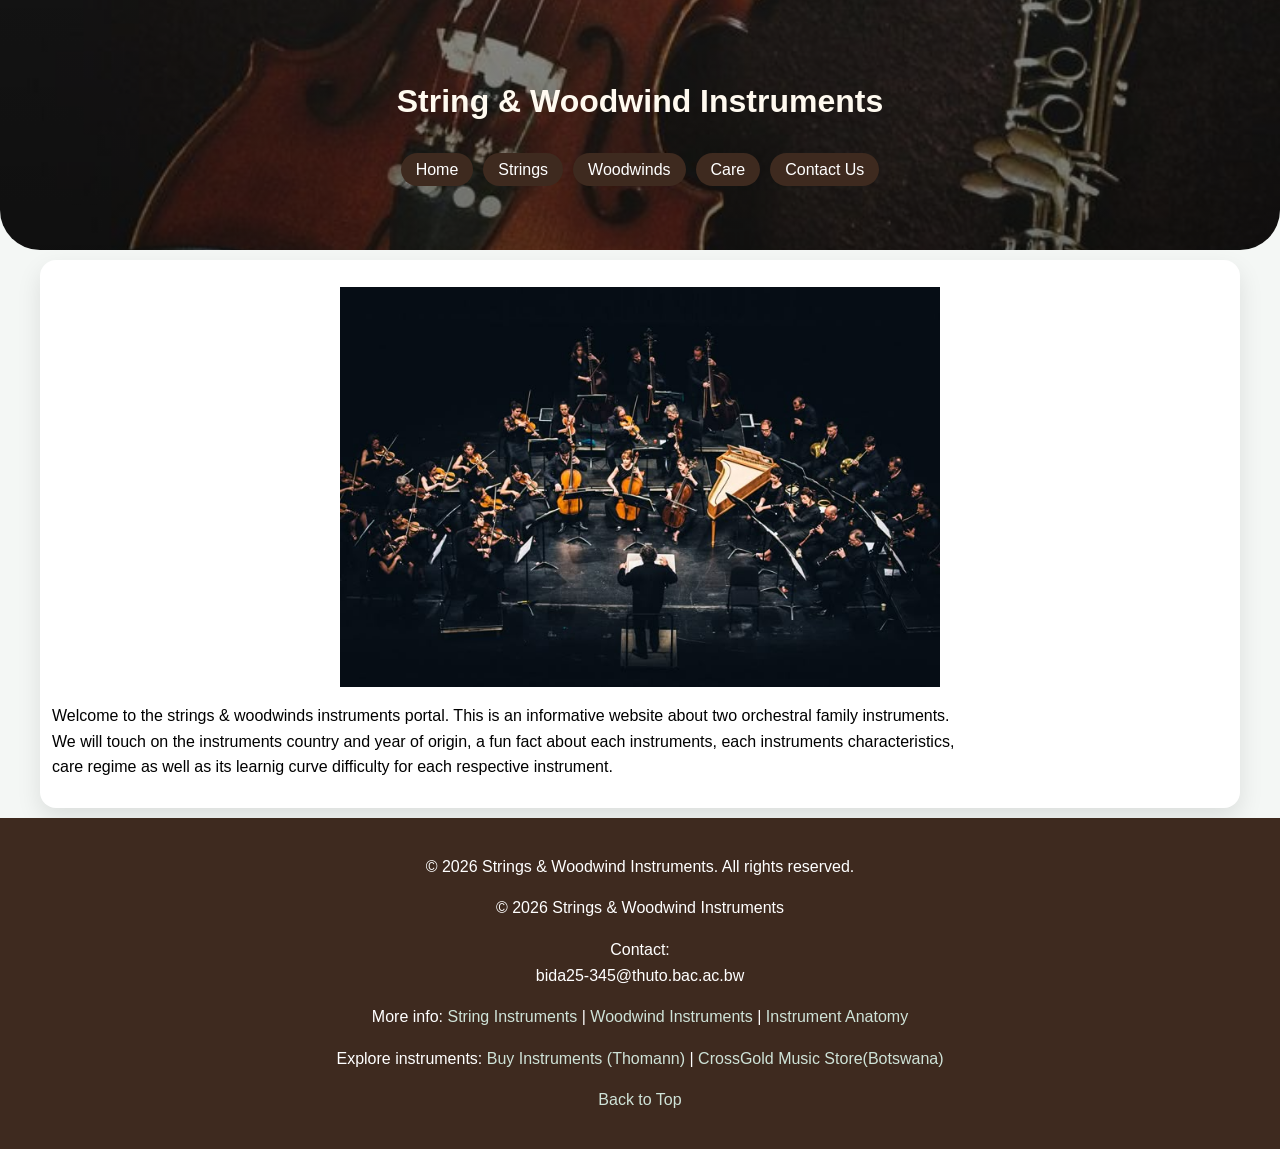
<file: index.html>
<!DOCTYPE html>
<html lang="en">
<head>
    <meta charset="UTF-8">
    <meta name="viewport" content="width=device-width, initial-scale=1.0">
    <title>Strings & Woodwind Instruments Portal</title>
    <link rel="stylesheet" href="style.css">
</head>
<body id="top">
    <header>
        <div id="logo">
        <h1>String & Woodwind Instruments</h1>
        </div>
       <div class="menu-toggle" onclick="toggleMenu()">&#9776;</div>
        <div id="sitenav">
            <ul>
                <li><a href="index.html">Home</a></li>
                <li><a href="strings.html">Strings</a></li>
                <li><a href="woodwinds.html">Woodwinds</a></li>
                <li><a href="care.html">Care</a></li>
                <li><a href="contactus.html">Contact Us</a></li>
            </ul>
        </div>
    </header>
    <div id="maincontainer">
        <img src="images/orchestra.jpg" alt="orchestra"> 
        <p>Welcome to the strings & woodwinds instruments portal. This is an informative website about two orchestral family instruments.<br>
        We will touch on the instruments country and year of origin, a fun fact about each instruments, each instruments characteristics,<br>
        care regime as well as its learnig curve difficulty for each respective instrument.</p>
    
    </div>
    <footer>
        <p>&copy; 2026 Strings & Woodwind Instruments. All rights reserved.</p>
        <p> &copy; <span id="year"></span> Strings & Woodwind Instruments</p>
        <p>
            Contact:<br>
            bida25-345@thuto.bac.ac.bw<br>
        </p>
        <p>
            More info:
            <a href="http://en.wikipedia.org/wiki/String_instrument" target="_blank">
                String Instruments
             </a>&#124;
            <a href="http://en.wikipedia.org/wiki/Woodwind_instrument" target="_blank">
                Woodwind Instruments
            </a>&#124;
            <a href="https://en.wikipedia.org/wiki/Musical_instrument#Construction_and_components" target="_blank">
                Instrument Anatomy
            </a>
        </p>

        <p>
            Explore instruments:
            <a href="https://www.thomann.de" target="_blank">
                Buy Instruments (Thomann)
            </a>&#124;
            <a href="https://shop.crossgoldmusic.com/" target="_blank">
                CrossGold Music Store(Botswana)
            </a>
        </p>

        <p>
            <a href="#top">Back to Top </a>
        </p>
        <script>
            let currentYear = new Date().getFullYear();document.getElementById("year").textContent = currentYear;
        </script>
    </footer>
    <script>
        function toggleMenu() {
            document.getElementById("sitenav").classList.toggle("active");
        }
    </script>
</body>
</html>
</file>
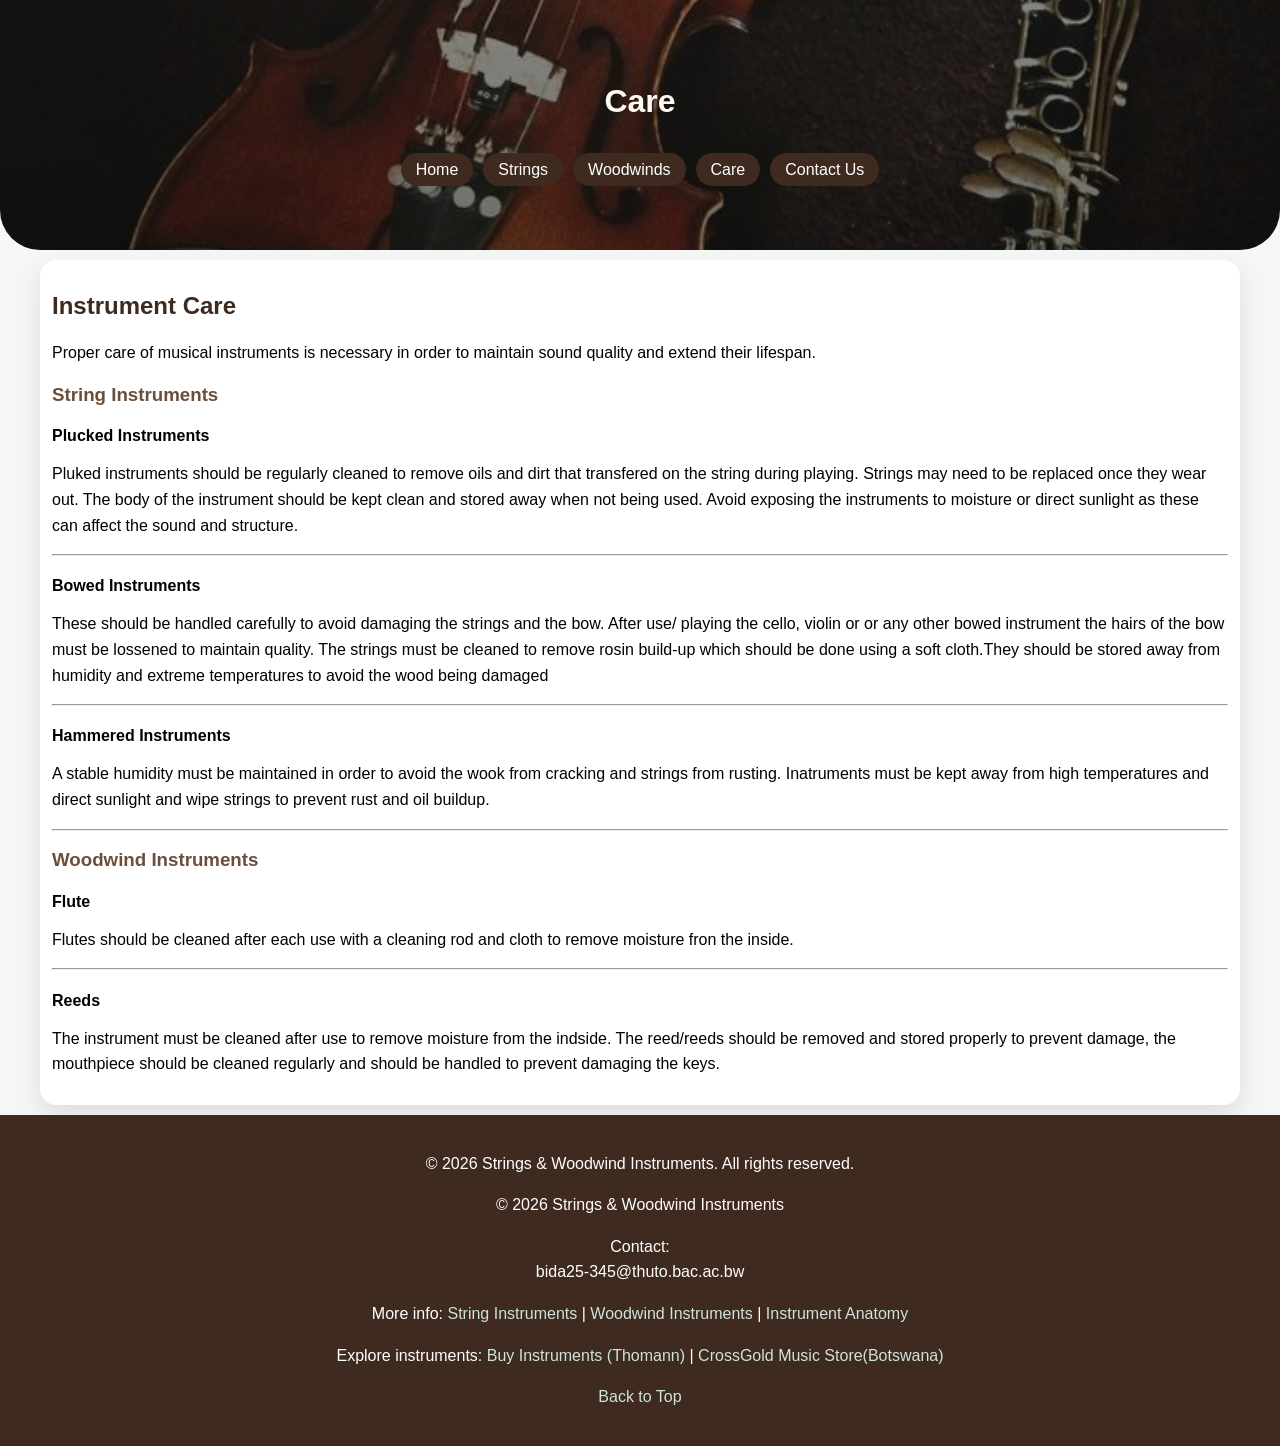
<file: care.html>
<!DOCTYPE html>
<html lang="en">
<head>
    <meta charset="UTF-8">
    <meta name="viewport" content="width=device-width, initial-scale=1.0">
    <title>Strings & Woodwind Instruments Portal</title>
     <link rel="stylesheet" href="style.css">
</head>
<body id="top">
    <header class="banner">
        <div id="logo">
        <h1>Care</h1>
        </div>
        <div class="menu-toggle" onclick="toggleMenu()">&#9776;</div>
        <div id="sitenav">
            <ul>
                <li><a href="index.html">Home</a></li>
                <li><a href="strings.html">Strings</a></li>
                <li><a href="woodwinds.html">Woodwinds</a></li>
                <li><a href="care.html">Care</a></li>
                <li><a href="contactus.html">Contact Us</a></li>
            </ul>
        </div>
    </header>
    <div id="maincontainer"> 
     <h2>Instrument Care</h2>
     <p>Proper care of musical instruments is necessary in order to maintain sound quality and extend their lifespan.
     </p> 
     <!--STRING INSTRUMENTS-->  
     <h3>String Instruments</h3>

     <h4>Plucked Instruments</h4>
     <p>Pluked instruments should be regularly cleaned to remove oils and dirt that transfered on the string during
        playing. Strings may need to be replaced once they wear out. The body of the instrument should be kept clean 
        and stored away when not being used. Avoid exposing the instruments to moisture or direct sunlight as these can 
        affect the sound and structure.</p>

        <hr>

        <h4>Bowed Instruments</h4>
        <p>These should be handled carefully to avoid damaging the strings and the bow. After use/ playing the cello, violin or 
            or any other bowed instrument the hairs of the bow must be lossened to maintain quality. The strings must be cleaned 
            to remove rosin build-up which should be done using a soft cloth.They should be stored away from humidity and extreme 
            temperatures to avoid the wood being damaged</p>
        <hr>

        <h4>Hammered Instruments</h4>
        <p>A stable humidity must be maintained in order to avoid the wook from cracking and strings from rusting. Inatruments must be
            kept away from high temperatures and direct sunlight and wipe strings to prevent rust and oil buildup.
        </p>

        <hr>

        <!--WOODWIND INSTRUMENTS-->
        <h3>Woodwind Instruments</h3>

        <h4>Flute</h4>
        <p>Flutes should be cleaned after each use with a cleaning rod and cloth to remove moisture fron the inside.</p>

        <hr>

        <h4>Reeds</h4>
        <p>The instrument must be cleaned after use to remove moisture from the indside. The reed/reeds should be removed and stored
            properly to prevent damage, the mouthpiece should be cleaned regularly and should be handled to prevent damaging the keys. 
        </p>
    </div>
    <footer>
        <p>&copy; 2026 Strings & Woodwind Instruments. All rights reserved.</p>
        <p> &copy; <span id="year"></span> Strings & Woodwind Instruments</p>
        <p>
            Contact:<br>
            bida25-345@thuto.bac.ac.bw<br>
        </p>
        <p>
            More info:
            <a href="http://en.wikipedia.org/wiki/String_instrument" target="_blank">
                String Instruments
             </a>&#124;
            <a href="http://en.wikipedia.org/wiki/Woodwind_instrument" target="_blank">
                Woodwind Instruments
            </a>&#124;
            <a href="https://en.wikipedia.org/wiki/Musical_instrument#Construction_and_components" target="_blank">
                Instrument Anatomy
            </a>
        </p>

        <p>
            Explore instruments:
            <a href="https://www.thomann.de" target="_blank">
                Buy Instruments (Thomann)
            </a>&#124;
            <a href="https://shop.crossgoldmusic.com/" target="_blank">
                CrossGold Music Store(Botswana)
            </a>
        </p>
        
        <p>
            <a href="#top">Back to Top </a>
        </p>
        <script>
            let currentYear = new Date().getFullYear();document.getElementById("year").textContent = currentYear;
        </script>
    </footer>
    <script>
        function toggleMenu() {
            document.getElementById("sitenav").classList.toggle("active");
        }
    </script>
</body>
</html>
</file>
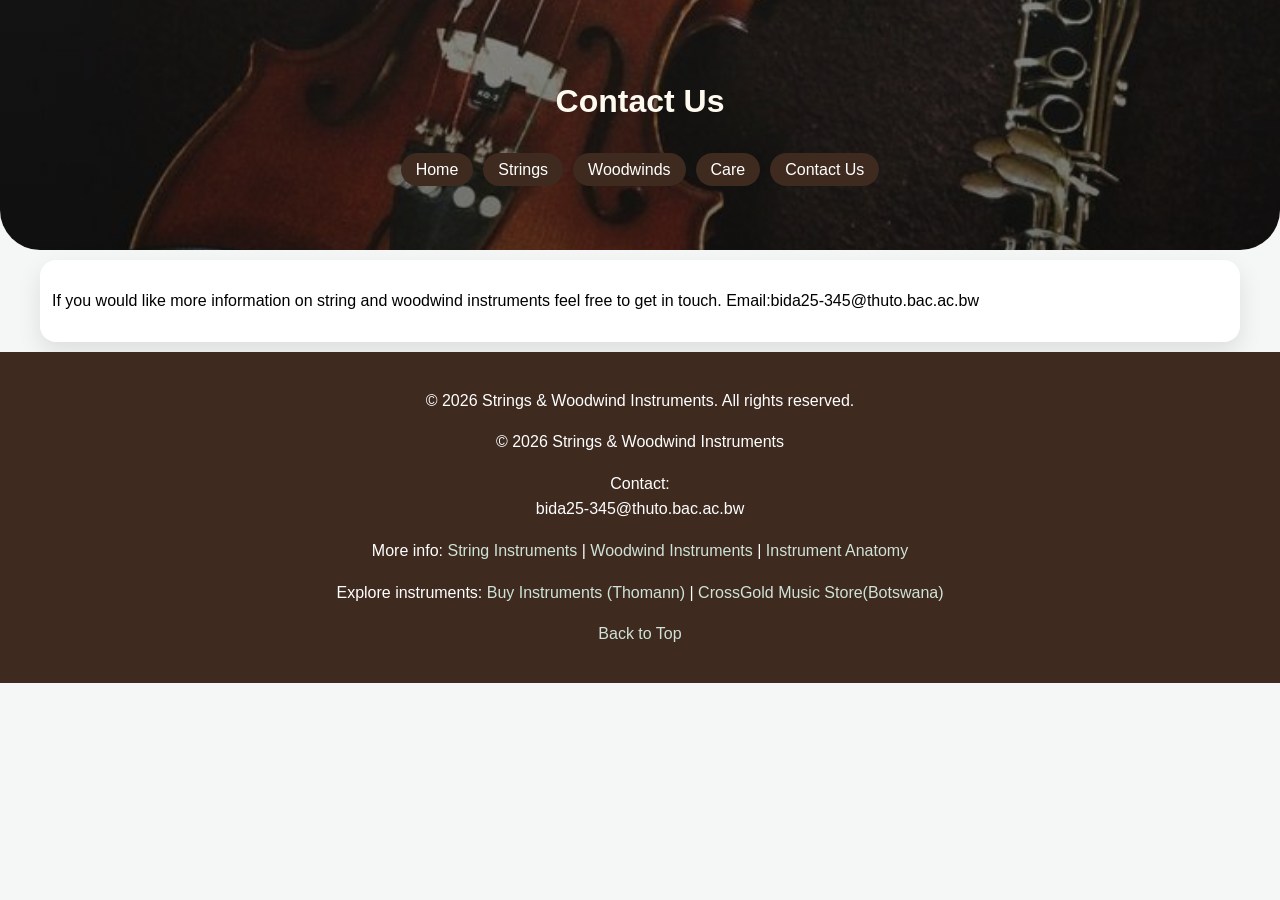
<file: contactus.html>
<!DOCTYPE html>
<html lang="en">
<head>
    <meta charset="UTF-8">
    <meta name="viewport" content="width=device-width, initial-scale=1.0">
    <title>Strings & Woodwind Instruments Portal</title>
     <link rel="stylesheet" href="style.css">
</head>
<body id="top">
    <header class="banner">
        <div id="logo">
        <h1>Contact Us</h1></div>
        <div class="menu-toggle" onclick="toggleMenu()">&#9776;</div>
        <div id="sitenav">
            <ul>
                <li><a href="index.html">Home</a></li>
                <li><a href="strings.html">Strings</a></li>
                <li><a href="woodwinds.html">Woodwinds</a></li>
                <li><a href="care.html">Care</a></li>
                <li><a href="contactus.html">Contact Us</a></li>
            </ul>
        </div>
    </header>
    <div id="maincontainer">
        <p>If you would like more information on string and woodwind instruments feel free to get in touch.
            Email:bida25-345@thuto.bac.ac.bw
        </p>
    </div>
    <footer>
        <p>&copy; 2026 Strings & Woodwind Instruments. All rights reserved.</p>
        <p> &copy; <span id="year"></span> Strings & Woodwind Instruments</p>
        <p>
            Contact:<br>
            bida25-345@thuto.bac.ac.bw<br>
        </p>
        <p>
            More info:
            <a href="http://en.wikipedia.org/wiki/String_instrument" target="_blank">
                String Instruments
             </a>&#124;
            <a href="http://en.wikipedia.org/wiki/Woodwind_instrument" target="_blank">
                Woodwind Instruments
            </a>&#124;
            <a href="https://en.wikipedia.org/wiki/Musical_instrument#Construction_and_components" target="_blank">
                Instrument Anatomy
            </a>
        </p>

        <p>
            Explore instruments:
            <a href="https://www.thomann.de" target="_blank">
                Buy Instruments (Thomann)
            </a>&#124;
            <a href="https://shop.crossgoldmusic.com/" target="_blank">
                CrossGold Music Store(Botswana)
            </a>
        </p>

        <p>
            <a href="#top">Back to Top </a>
        </p>
        <script>
            let currentYear = new Date().getFullYear();document.getElementById("year").textContent = currentYear;
        </script>
    </footer>
    <script>
        function toggleMenu() {
            document.getElementById("sitenav").classList.toggle("active");
        }
    </script>
</body>
</html>
</file>
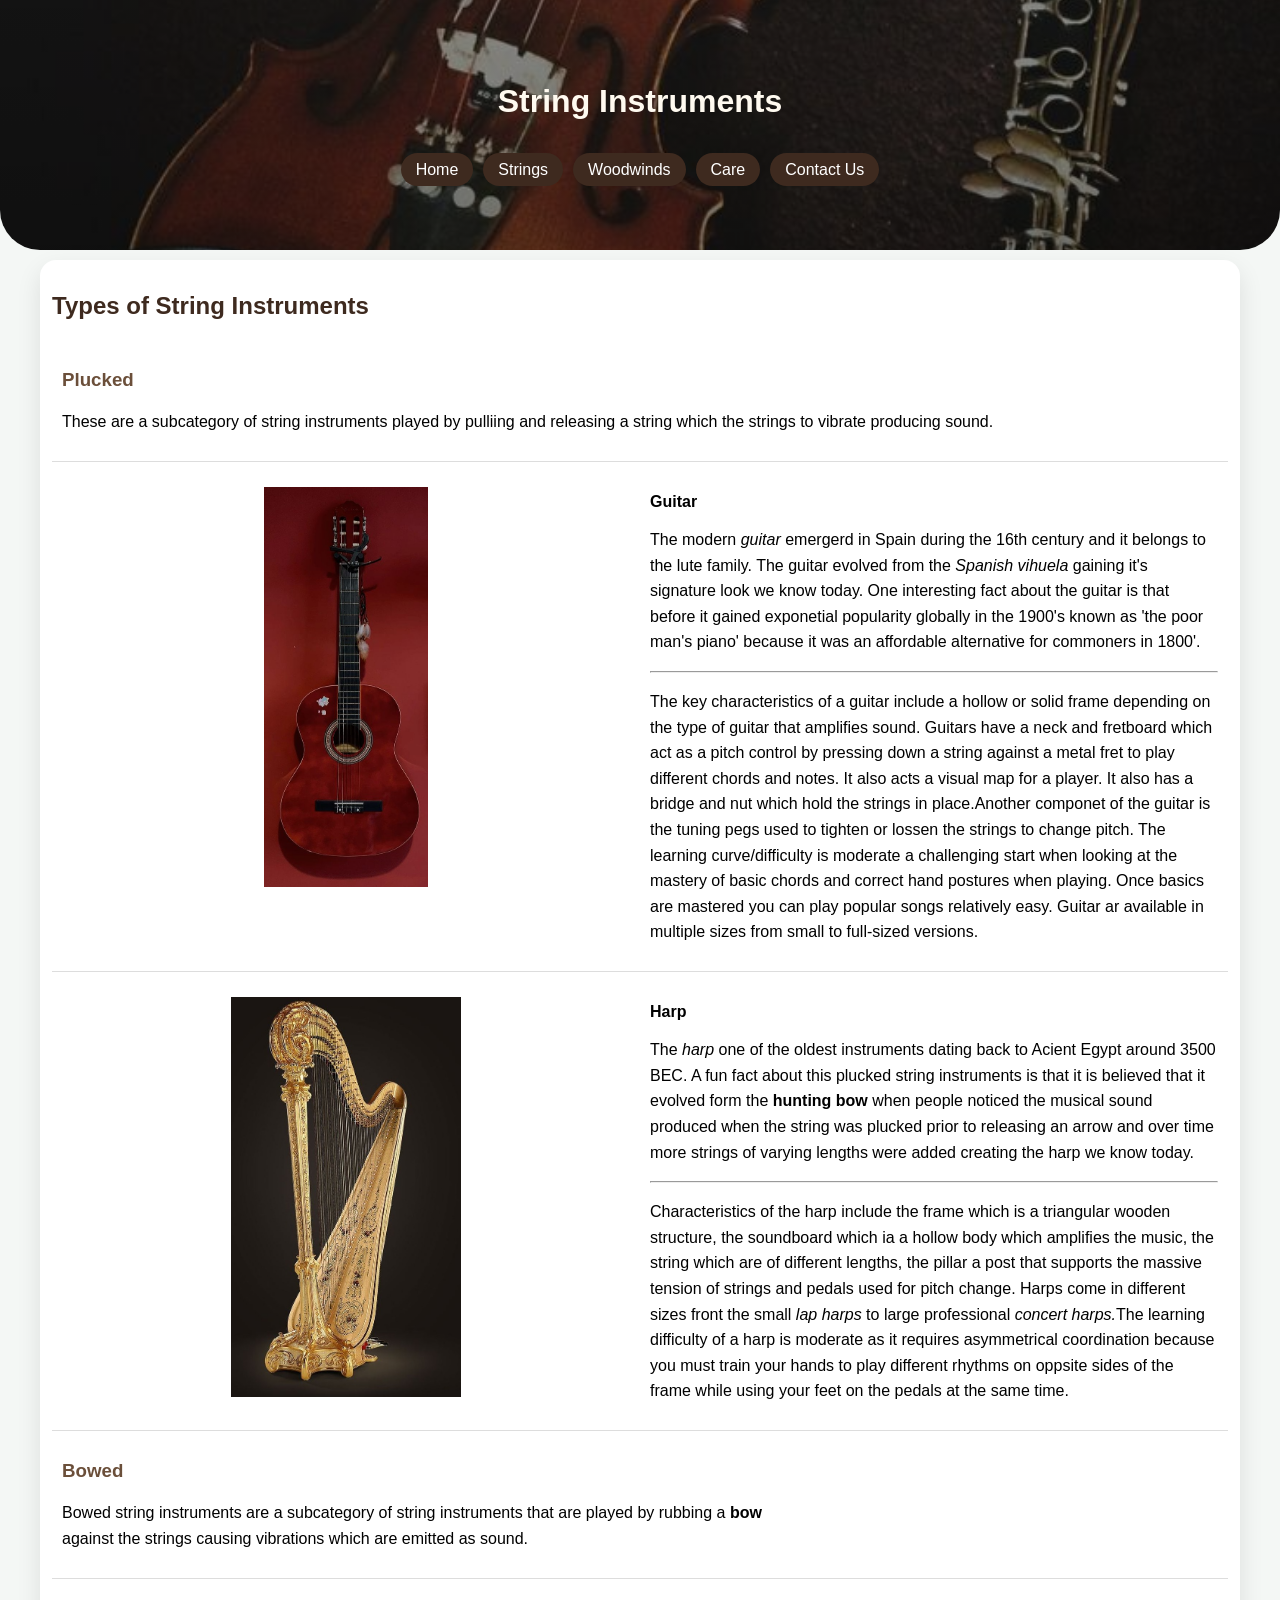
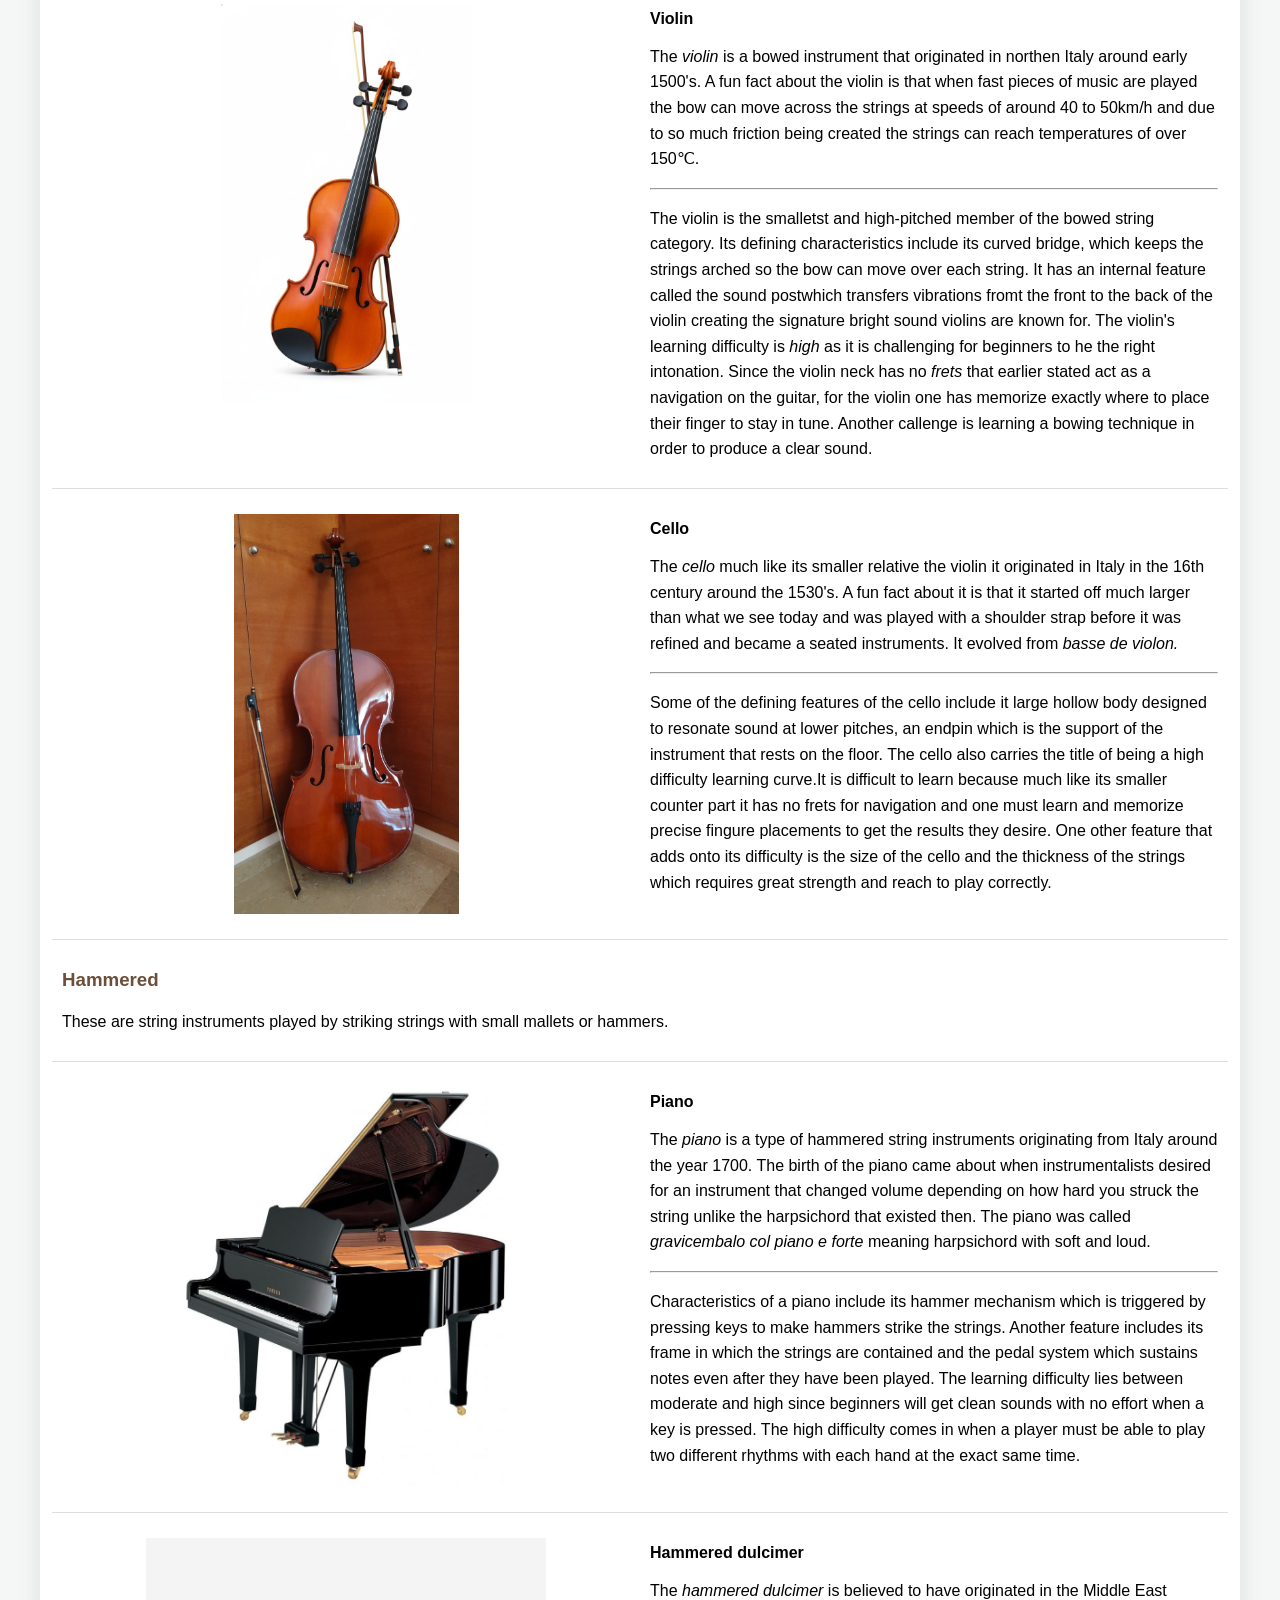
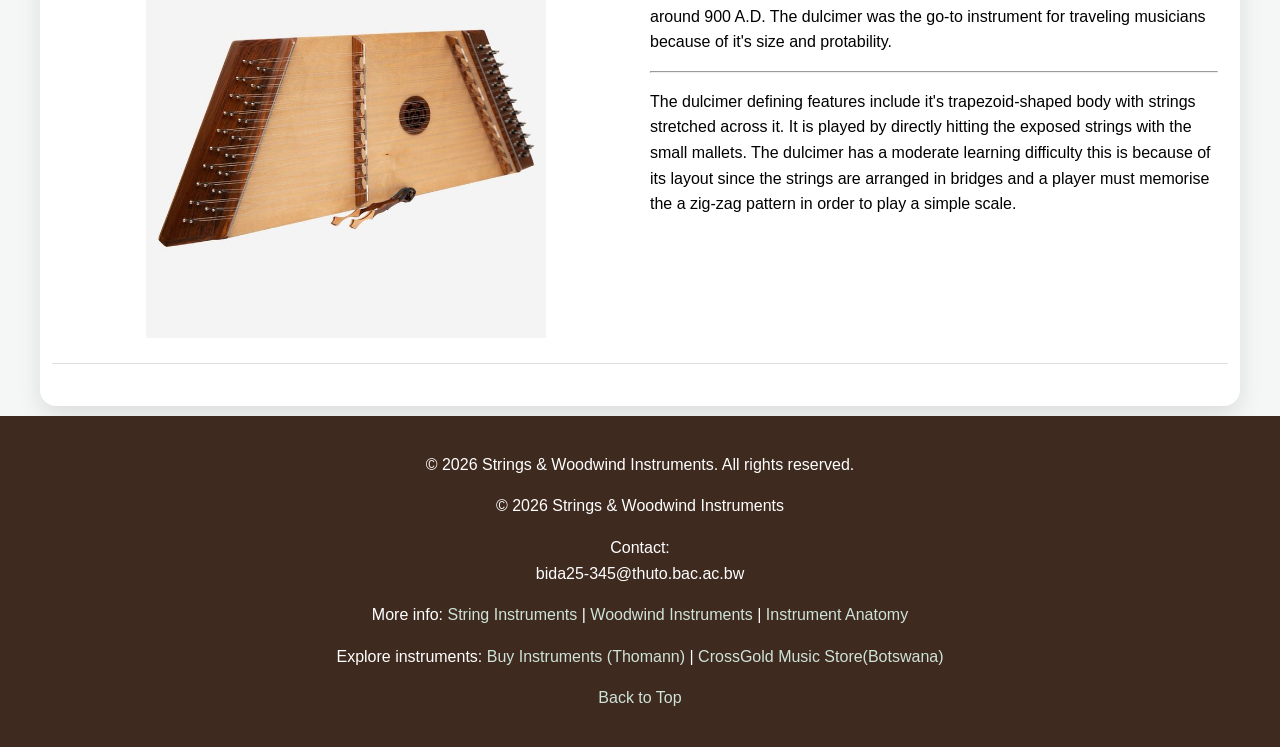
<file: strings.html>
<!DOCTYPE html>
<html lang="en">
<head>
    <meta charset="UTF-8">
    <meta name="viewport" content="width=device-width, initial-scale=1.0">
    <title>Strings & Woodwind Instruments Portal</title>
    <link rel="stylesheet" href="style.css">
</head>
<body id="top">
    <header>
        <div id="logo"><h1>String Instruments</h1></div>
       <div class="menu-toggle" onclick="toggleMenu()">&#9776;</div>
        <div id="sitenav">
            <ul>
                <li><a href="index.html">Home</a></li>
                <li><a href="strings.html">Strings</a></li>
                <li><a href="woodwinds.html">Woodwinds</a></li>
                <li><a href="care.html">Care</a></li>
                <li><a href="contactus.html">Contact Us</a></li>
            </ul>
        </div>
    </header>
    <div id="maincontainer">
        <h2>Types of String Instruments</h2>
        <table>
            <!--PLUCKED-->
            <tr>
                <td colspan="2"><h3>Plucked</h3>
                
                <p class="category-text">These are a subcategory of string instruments played by pulliing and releasing a string which the strings
                    to vibrate producing sound.</p>
                </td>
            </tr>
            <tr>
                <td class="img-cell"><img src="images/guitar.jpg" alt="guitar"</td>
                <td class="text-cell">
                <h4><strong>Guitar</strong></h4>
                <p>The modern <em>guitar</em> emergerd in Spain during the 16th century and it belongs to the lute family.
                    The guitar evolved from the <em>Spanish vihuela</em> gaining it's signature look we know today. One 
                    interesting fact about the guitar is that before it gained exponetial popularity globally in the 
                    1900's known as 'the poor man's piano' because it was an affordable alternative for commoners in 
                    1800'.</p>
                  <hr>
                    <p>The key characteristics of a guitar include a hollow or solid frame depending on the type of guitar
                    that amplifies sound. Guitars have a neck and fretboard which act as a pitch control by pressing
                    down a string against a metal fret to play different chords and notes. It also acts a visual map for
                    a player. It also has a bridge and nut which hold the strings in place.Another componet of the guitar 
                    is the tuning pegs used to tighten or lossen the strings to change pitch. The learning curve/difficulty is moderate
                    a challenging start when looking at the mastery of basic chords and correct hand postures when playing. Once 
                    basics are mastered you can play popular songs relatively easy. Guitar ar available in multiple sizes from small
                    to full-sized versions.</p></td>
            </tr>
            <tr>
                <td class="img-cell"><img src="images/harp.jpg" alt="harp"></td>
                <td class="text-cell">
                 <h4><strong>Harp</strong></h4>
                <p>The <em>harp</em> one of the oldest instruments dating back to Acient Egypt around 3500 BEC.
                    A fun fact about this plucked string instruments is that it is believed that it evolved form
                    the <strong>hunting bow</strong> when people noticed the musical sound produced when the string 
                    was plucked prior to releasing an arrow and over time more strings of varying lengths were added
                    creating the harp we know today.</p>
                <hr>
                    <p>Characteristics of the harp include the frame which is a triangular wooden structure, the soundboard
                    which ia a hollow body which amplifies the music, the string which are of different lengths, the pillar
                    a post that supports the massive tension of strings and pedals used for pitch change. Harps come in 
                    different sizes front the small <em>lap harps</em> to large professional <em>concert harps.</em>The learning
                    difficulty of a harp is moderate as it requires asymmetrical coordination because you must train your hands
                    to play different rhythms on oppsite sides of the frame while using your feet on the pedals at the same time.</p> </td>
            </tr>
            
            <!--BOWED-->
            <tr>
                <td colspan="2"><h3>Bowed</h3>
                
                <p class="category-text">Bowed string instruments are a subcategory of string instruments that are played by rubbing a <strong>bow</strong> <br>
                    against the strings causing vibrations which are emitted as sound. </p>
                </td>
            </tr>

            <tr>
                <td class="img-cell"><img src="images/violin.jpg" alt="violin"></td>
                <td class="text-cell">
                 <h4><strong>Violin</strong></h4>
                <p>The <em>violin</em> is a bowed instrument that originated in northen Italy around early 1500's. A fun fact about the violin is that
                    when fast pieces of music are played the bow can move across the strings at speeds of around 40 to 50km/h and due to so much friction
                   being created the strings can reach temperatures of over 150℃. </p>
                <hr>
                <p>The violin is the smalletst and high-pitched member of the bowed string category. Its defining characteristics include its curved bridge,
                    which keeps the strings arched so the bow can move over each string. It has an internal feature called the sound postwhich transfers vibrations
                    fromt the front to the back of the violin creating the signature bright sound violins are known for. The violin's learning difficulty is <em>high</em>
                     as it is challenging for beginners to he the right intonation. Since the violin neck has no <em>frets</em> that earlier stated act as a navigation
                      on the guitar, for the violin one has memorize exactly where to place their finger to stay in tune. Another callenge is learning a bowing technique 
                      in order to produce a clear sound.</p></td>
            </tr>

            <tr>
                <td class="img-cell"><img src="images/cello.jpg" alt="cello"></td>
                <td class="text-cell">
                 <h4><strong>Cello</strong></h4>
                <p>The <em>cello</em> much like its smaller relative the violin it originated in Italy in the 16th century around the 1530's. A fun fact about it is that it 
                    started off much larger than what we see today and was played with a shoulder strap before it was refined and became a seated instruments. It evolved from <em>basse de violon.</em></p>
                <hr>
                <p>Some of the defining features of the cello include it large hollow body designed to resonate sound at lower pitches, an endpin which is the support of the instrument that rests on the floor.
                     The cello also carries the title of being a high difficulty learning curve.It is difficult to learn because much like its smaller counter part it has no frets for navigation and one must learn
                      and memorize precise fingure placements to get the results they desire. One other feature that adds onto its difficulty is the size of the cello and the thickness of the strings which requires
                       great strength and reach to play correctly.</p>    
            </td>
            </tr>

            <!--HAMMERED-->
            <tr>
                <td colspan="2"><h3>Hammered</h3>
                
                <p class="category-text">These are string instruments played by striking strings with small mallets or hammers.</p>
                </td>
            </tr>
          
            <tr>
                <td class="img-cell"><img src="images/piano.jpg" alt="piano"></td>
                <td class="text-cell">
                 <h4><strong>Piano</strong></h4>
                <p> The <em>piano</em> is a type of hammered string instruments originating from Italy around the year 1700. The birth of the piano came about
                    when instrumentalists desired for an instrument that changed volume depending on how hard you struck the string unlike the harpsichord that existed then.
                    The piano was called <em>gravicembalo col piano e forte</em> meaning harpsichord with soft and loud.</p>
                <hr>
                <p>Characteristics of a piano include its hammer mechanism which is triggered by pressing keys to make hammers strike the strings.
                     Another feature includes its frame in which the strings are contained and the pedal system which sustains notes even after they have been played. The learning difficulty lies
                    between moderate and high since beginners will get clean sounds with no effort when a key is pressed. The high difficulty comes in when a player
                    must be able to play two different rhythms with each hand at the exact same time.</p>
            </td>
            </tr>
            
            <tr>
                <td class="img-cell"><img src="images/hammered dulcimer.jpg" alt="hammered dulcimer"></td>
                <td class="text-cell">
                 <h4><strong>Hammered dulcimer</strong></h4>
                <p>The <em>hammered dulcimer</em> is believed to have originated in the Middle East around 900 A.D. The dulcimer was the go-to instrument for traveling musicians
                    because of it's size and protability.</p>
                <hr>
                <p>The dulcimer defining features include it's trapezoid-shaped body with strings stretched across it. It is played by directly hitting the exposed strings with
                    the small mallets. The dulcimer has a moderate learning difficulty this is because of its layout since the strings are arranged in bridges and a player must memorise the 
                    a zig-zag pattern in order to play a simple scale. </p>
            </td>
            </tr>
        </table>
        </div>
    <footer>
        <p>&copy; 2026 Strings & Woodwind Instruments. All rights reserved.</p>
        <p> &copy; <span id="year"></span> Strings & Woodwind Instruments</p>
        <p>
            Contact:<br>
            bida25-345@thuto.bac.ac.bw<br>
        </p>

        <p>
            More info:
            <a href="http://en.wikipedia.org/wiki/String_instrument" target="_blank">
                String Instruments
             </a>&#124;
            <a href="http://en.wikipedia.org/wiki/Woodwind_instrument" target="_blank">
                Woodwind Instruments
            </a>&#124;
            <a href="https://en.wikipedia.org/wiki/Musical_instrument#Construction_and_components" target="_blank">
                Instrument Anatomy
            </a>
        </p>

        <p>
            Explore instruments:
            <a href="https://www.thomann.de" target="_blank">
                Buy Instruments (Thomann)
            </a>&#124;
            <a href="https://shop.crossgoldmusic.com/" target="_blank">
                CrossGold Music Store(Botswana)
            </a>
        </p>

        <p>
            <a href="#top">Back to Top </a>
        </p>
        <script>
            let currentYear = new Date().getFullYear();document.getElementById("year").textContent = currentYear;
        </script>
        </footer>
        <script>
        function toggleMenu() {
            document.getElementById("sitenav").classList.toggle("active");
        }
    </script>
</body>
</html>
</file>
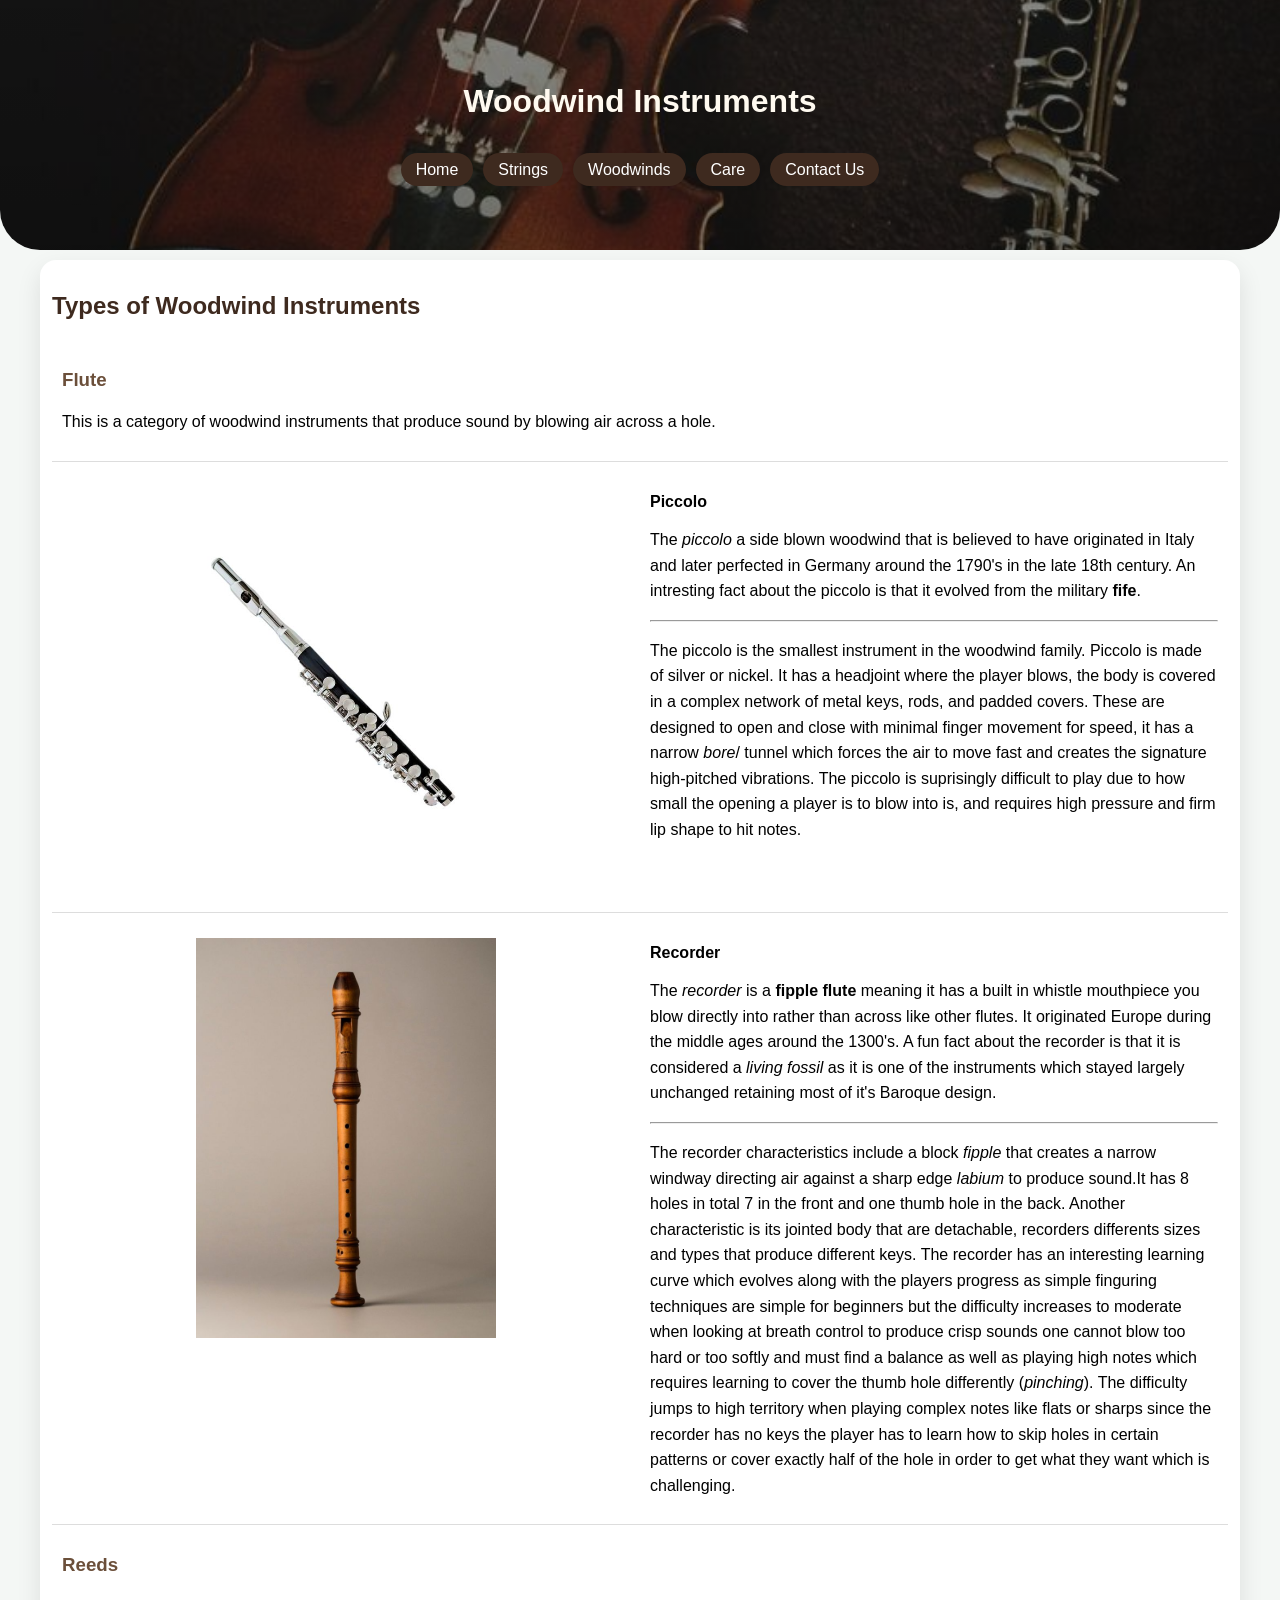
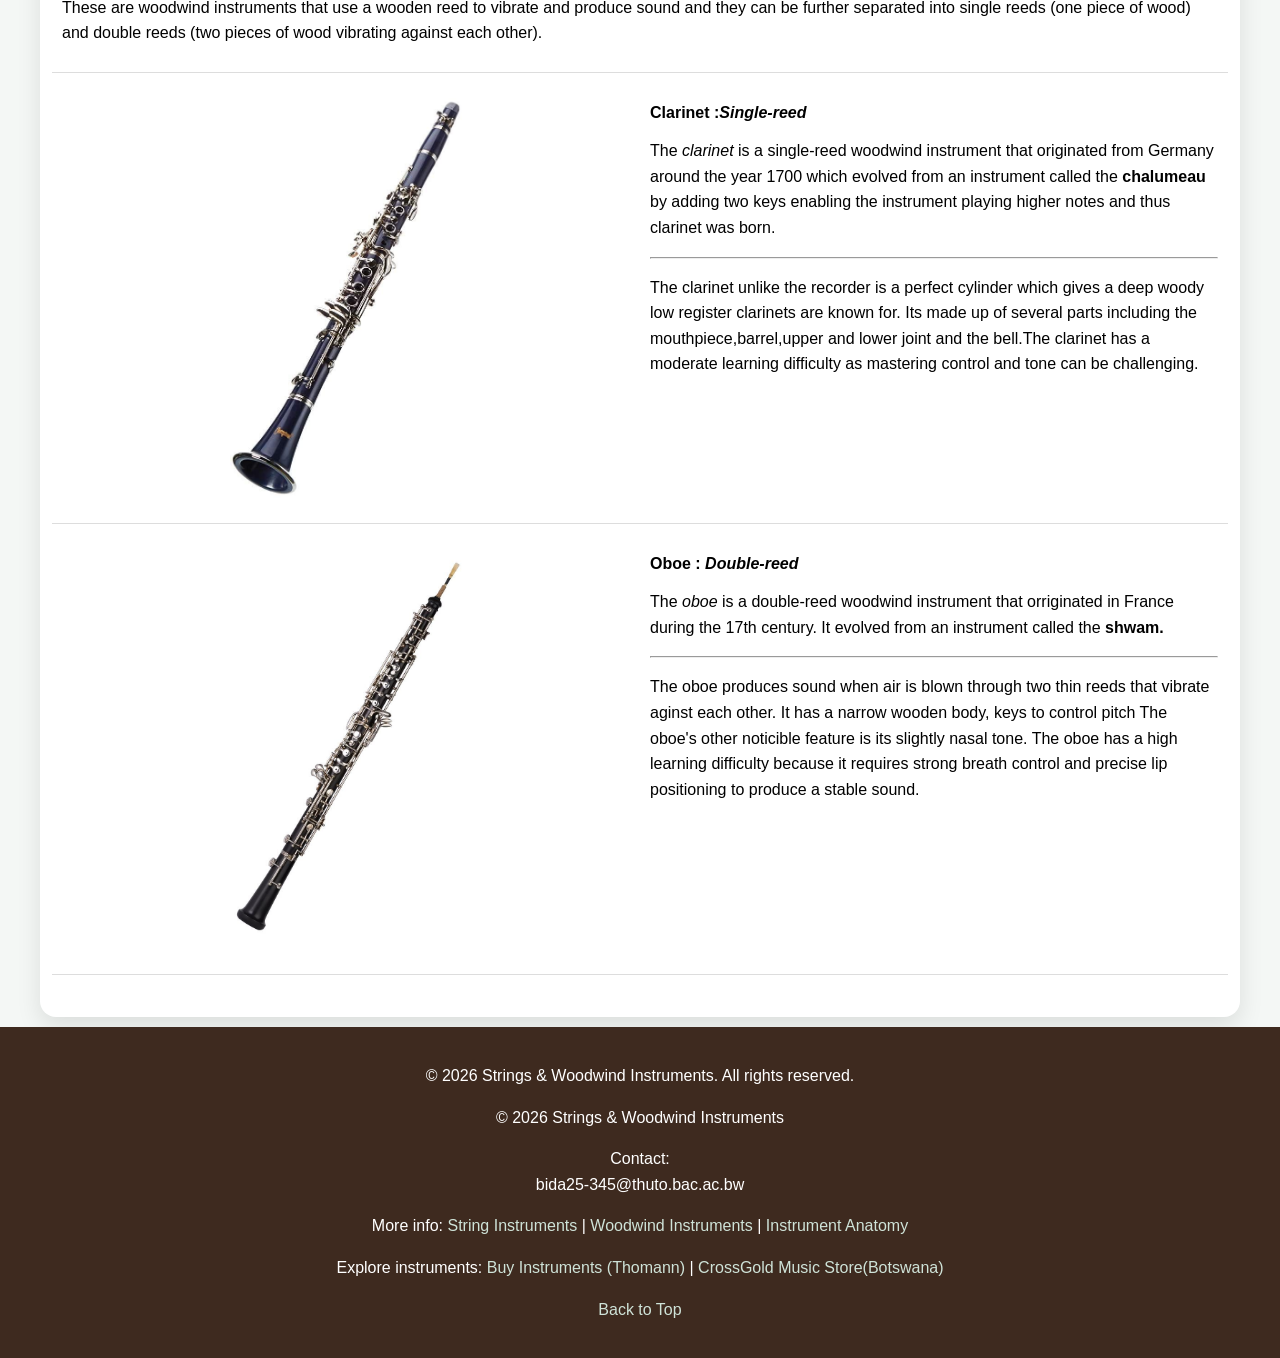
<file: woodwinds.html>
<!DOCTYPE html>
<html lang="en">
<head>
    <meta charset="UTF-8">
    <meta name="viewport" content="width=device-width, initial-scale=1.0">
    <title>Strings & Woodwind Instruments Portal</title>
    <link rel="stylesheet" href="style.css"
</head>
<body id="top">
    <header class="banner">
        <div id="logo">
        <h1>Woodwind Instruments</h1>
        </div>
       <div class="menu-toggle" onclick="toggleMenu()">&#9776;</div>
        <div id="sitenav">
            <ul>
                <li><a href="index.html">Home</a></li>
                <li><a href="strings.html">Strings</a></li>
                <li><a href="woodwinds.html">Woodwinds</a></li>
                <li><a href="care.html">Care</a></li>
                <li><a href="contactus.html">Contact Us</a></li>
            </ul>
        </div>
    </header>
    <div id="maincontainer">
        <h2>Types of Woodwind Instruments</h2>

        <table>
            <!--FLUTE-->
            <tr>
                <td colspan="2"><h3>Flute</h3>
                <p class="category-text">This is a category of woodwind instruments that produce sound by blowing air across a hole.</p></td>
            </tr>
            <tr>
                <td class="img-cell"><img src="images/piccolo.jpg" alt="piccolo"></td>
                <td class="text-cell">
                 <h4><strong>Piccolo</strong></h4>
                <p>The <em>piccolo</em> a side blown woodwind that is believed to have originated in Italy and later perfected in Germany around the 1790's
                    in the late 18th century. An intresting fact about the piccolo is that it evolved from the military <strong>fife</strong>.</p>
                  <hr>
                  <p>The piccolo is the smallest instrument in the woodwind family. Piccolo is made of silver or nickel. It has a headjoint where the player 
                    blows, the body is covered in a complex network of metal keys, rods, and padded covers. These are designed to open and close with minimal finger
                    movement for speed, it has a narrow <em>bore</em>/ tunnel which forces the air to move fast and creates the signature high-pitched vibrations.
                    The piccolo is suprisingly difficult to play due to how small the opening a player is to blow into is, and requires high pressure and firm lip shape 
                    to hit notes.
                  </p>
                    </td>
            </tr>
            <tr>
                <td class="img-cell"> <img src="images/recorder.jpg" alt="recorder"></td>
                <td class="text-cell">
                 <h4><strong>Recorder</strong></h4>
                <p>The <em>recorder</em> is a <strong>fipple flute</strong> meaning it has a built in whistle mouthpiece you blow directly into rather than across like
                    other flutes. It originated Europe during the middle ages around the 1300's. A fun fact about the recorder is that it is considered a <em>living fossil</em> 
                    as it is one of the instruments which stayed largely unchanged retaining most of it's Baroque design.</p>
                <hr>
                 <p>The recorder characteristics include a block <em>fipple</em> that creates a narrow windway directing air against a sharp edge <em>labium</em> to produce 
                    sound.It has 8 holes in total 7 in the front and one thumb hole in the back. Another characteristic is its jointed body that are detachable, recorders differents 
                    sizes and types that produce different keys. The recorder has an interesting learning curve which evolves along with the players progress as simple finguring techniques
                    are simple for beginners but the difficulty increases to moderate when looking at breath control to produce crisp sounds one cannot blow too hard or too softly and must
                    find a balance as well as playing high notes which requires learning to cover the thumb hole differently (<em>pinching</em>). The difficulty jumps to high territory when
                    playing complex notes like flats or sharps since the recorder has no keys the player has to learn how to skip holes in certain patterns or cover exactly half of the hole
                    in order to get what they want which is challenging.</p>
                </td>
            </tr>
            
            <!--REEDS-->
            <tr>
                <td colspan="2"><h3>Reeds</h3>
                <p class="category-text">These are woodwind instruments that use a wooden reed to vibrate and produce sound and they can be further
                    separated into single reeds (one piece of wood) and double reeds (two pieces of wood vibrating against each other).
                </p></td>
            </tr>

            <tr>
                <td class="img-cell"><img src="images/clarinet.jpg" alt="clarinet"></td>
                <td class="text-cell">
                 <h4><strong>Clarinet :<em>Single-reed</em></strong></h4>
                <p>The <em>clarinet</em> is a single-reed woodwind instrument that originated from Germany around the year 1700 which evolved from an instrument
                    called the <strong>chalumeau</strong> by adding two keys enabling the instrument playing higher notes and thus clarinet was born.</p>
                <hr>
                <p>The clarinet unlike the recorder is a perfect cylinder which gives a deep woody low register clarinets are known for. Its made up of several parts 
                    including the mouthpiece,barrel,upper and lower joint and the bell.The clarinet has a moderate learning difficulty as mastering control and tone 
                    can be challenging.
                </p>
            </td>
            </tr>
            
            <tr>
                <td class="img-cell"><img src="images/oboe.jpg" alt="oboe"></td>
                <td class="text-cell">
                 <h4><strong>Oboe : <em>Double-reed</em></strong></h4>
                <p>The <em>oboe</em> is a double-reed woodwind instrument that orriginated in France during the 17th century. It evolved from an instrument called 
                    the <strong>shwam.</strong></p>
                <hr>
                <p>The oboe produces sound when air is blown through two thin reeds that vibrate aginst each other. It has a narrow wooden body, keys to control pitch
                    The oboe's other noticible feature is its slightly nasal tone. The oboe has a high learning difficulty because it requires strong breath control and precise 
                    lip positioning to produce a stable sound.
                </p>
            </td>
            </tr>
        </table>
    </div>
    <footer>
        <p>&copy; 2026 Strings & Woodwind Instruments. All rights reserved.</p>
        <p> &copy; <span id="year"></span> Strings & Woodwind Instruments</p>
        <p>
            Contact:<br>
            bida25-345@thuto.bac.ac.bw<br>
        </p>
        <p>
            More info:
            <a href="http://en.wikipedia.org/wiki/String_instrument" target="_blank">
                String Instruments
             </a>&#124;
            <a href="http://en.wikipedia.org/wiki/Woodwind_instrument" target="_blank">
                Woodwind Instruments
            </a>&#124;
            <a href="https://en.wikipedia.org/wiki/Musical_instrument#Construction_and_components" target="_blank">
                Instrument Anatomy
            </a>
        </p>

        <p>
            Explore instruments:
            <a href="https://www.thomann.de" target="_blank">
                Buy Instruments (Thomann)
            </a>&#124;
            <a href="https://shop.crossgoldmusic.com/" target="_blank">
                CrossGold Music Store(Botswana)
            </a>
        </p>

        <p>
            <a href="#top">Back to Top </a>
        </p>
        <script>
            let currentYear = new Date().getFullYear();document.getElementById("year").textContent = currentYear;
        </script>
    </footer>
    <script>
        function toggleMenu() {
            document.getElementById("sitenav").classList.toggle("active");
        }
    </script>
</body>
</html>
</file>
<file: style.css>
:root{
    --dark-brown: #3e2a1f;
    --brown: #6b4f3a;
    --sage: #cfe3d8;
    --light-bg: #f4f7f5;
    --white:#ffffff;
}
*{
    box-sizing: border-box;
}
body{
    margin: 0;
    font-family: Arial, Helvetica, sans-serif;
    background-color: var(--light-bg);
}
header{
    background: linear-gradient(rgba(0,0,0,0.4), rgba(0,0,0,0.5)),url(images/clarinet\ and\ violin.jpg);
    background-size: cover;
    background-position: center;

    height: 250px;

    display: flex;
    flex-direction: column;
    justify-content: center;
    align-items: center;

    text-align: center;
    color: floralwhite;

    border-bottom-left-radius:40px;
    border-bottom-right-radius: 40px;

    position: relative;
}

    #sitenav ul{
        list-style: none;
        padding: 10px;
        margin: 10px 0 0 0;

        display: flex;
        gap: 10px;
        flex-wrap: wrap;
        justify-content: center;

    }
    #sitenav a{
        text-decoration: none;
        color: white;
        background-color: var(--dark-brown);
        padding:8px 15px;
        border-radius: 20px;
    }
    #sitenav a:hover{
        background-color: var(--brown);
    }

    #maincontainer{
        background: var(--white);

        width: 95%;
        max-width: 1200px;

        margin: 10px auto ;
        padding:12px ;

        border-radius: 16px;

        box-shadow: 0 10px 25px rgba(0, 0, 0, 0.1);
    }
    h2{
        color: var(--dark-brown);
    }

    h3{
        color: var(--brown);
    }

    h4{
        margin-bottom: 5px;
    }

    p{
        line-height: 1.6;
    }

    img{
        width: 100%;
        height: 400px;
        object-fit: contain;

        border-radius: 10px;
        display: block;
        margin: 15px auto;
    }

    table{
        width: 100%;
        border-collapse: collapse;
        margin-bottom: 30px;
    }

    td{
        width: 50%;
        padding:10px;
        vertical-align: top;
    }

    tr{
        border-bottom: 1px solid #ddd;
    }

    footer{
        background-color: var(--dark-brown);
        color: white;
        text-align: center;
        padding: 20px;
    }

    footer a{
        color: var(--sage);
        text-decoration: none;
    }

    footer a:hover{
        text-decoration: underline;
    }

    .back-to-top{
        position: fixed;
        border-bottom: 20px;
        right: 20px;

        background-color: var(--dark-brown);
        color: #ffffff;
        padding: 10px 15px;

        border-radius: 20px;
        text-decoration: none;
    }
    .menu-toggle{
        display: none;
    }


    @media (max-width:600px) {
        header{
            height: 180px;
            border-radius: 0;
            padding:0;
            margin:0;
        }

        #maincontainer{
            width: 95%;
            margin: 10px auto;
            border-radius:10px;
        }

        #sitenav ul{
            flex-direction: column;
            align-items: center;
            background-color: var(--dark-brown);
            padding: 10px 0;
            border-radius: 10px;
        }

        #sitenav a {
            display: block;
            width:80%;
            margin: 5px 0;
            text-align: center;
        }

        img {
            width: 100%;
            max-width: 100%;
            height: 200px;
        }

        #sitenav{
            display: none;
        }

        .menu-toggle{
            display: block;
            position: absolute;
            top: 15px;
            right: 20px;
            font-size: 28px;
            color: #ffffff;
            cursor: pointer;
            z-index: 1000;
        }
        #sitenav.active{
            display: block;
        }

        table,tr,td{
            display:block;
            width:100%;
        }

        td{
            padding:5px 0;
        }

        td p{
            text-align:left;
            white-space:normal;
            overflow-wrap:normal;
            word-break:normal;
        }

        p{
            margin:8px 0;
        }
        h1,h2,h3{
            margin:10px 0;
        }

    }
</file>
